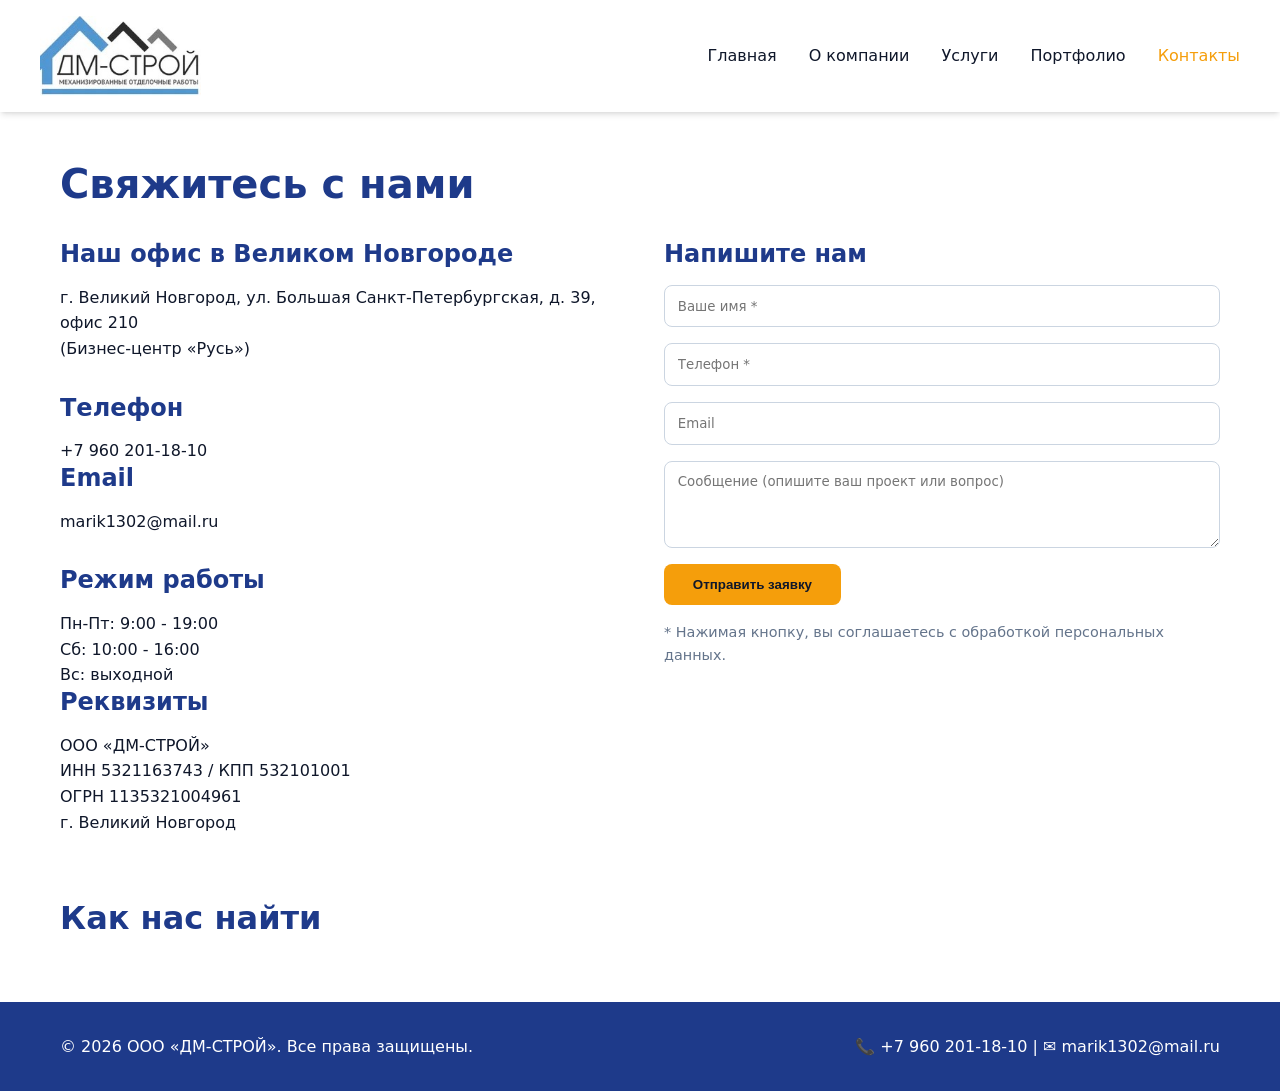
<file: contact.html>
<!DOCTYPE html>
<html lang="ru">
<head>
    <meta charset="UTF-8">
    <meta name="viewport" content="width=device-width, initial-scale=1.0">
    <title>Контакты ДМ-СТРОЙ — строительство в Великом Новгороде</title>
    <link rel="stylesheet" href="style.css">
    <link rel="icon" type="image/x-icon" href="img/favicon.ico">
</head>
<body>
    <header class="site-header">
        <div class="container header-inner">
            <a href="index.html" class="logo">
                <img src="img/logo.jpg" alt="ДМ-СТРОЙ — строительная компания Великий Новгород" style="height: 80px; width: auto;">
            </a>
            <button class="menu-toggle" aria-label="Меню">☰</button>
            <ul class="nav-menu">
                <li><a href="index.html">Главная</a></li>
                <li><a href="about.html">О компании</a></li>
                <li><a href="services.html">Услуги</a></li>
                <li><a href="portfolio.html">Портфолио</a></li>
                <li><a href="contact.html">Контакты</a></li>
            </ul>
        </div>
    </header>

    <main>
        <div class="container">
            <h1>Свяжитесь с нами</h1>
            <div style="display: grid; grid-template-columns: 1fr 1fr; gap: 3rem; margin-top: 2rem;">
                <div>
                    <h3>Наш офис в Великом Новгороде</h3>
                    <p>г. Великий Новгород, ул. Большая Санкт-Петербургская, д. 39, офис 210<br>
                    (Бизнес-центр «Русь»)</p>
                    
                    <h3 style="margin-top: 2rem;">Телефон</h3>
                    <p><a href="tel:+79602011810"> +7 960 201-18-10</a></p>
                    
                    <h3>Email</h3>
                    <p><a href="mailto:marik1302@mail.ru">marik1302@mail.ru</a></p>
                    
                    <h3 style="margin-top: 2rem;">Режим работы</h3>
                    <p>Пн-Пт: 9:00 - 19:00<br>
                    Сб: 10:00 - 16:00<br>
                    Вс: выходной</p>
                    
                    <h3>Реквизиты</h3>
                    <p>ООО «ДМ-СТРОЙ»<br>
                    ИНН 5321163743 / КПП 532101001<br>
                    ОГРН 1135321004961<br>
                    г. Великий Новгород</p>
                </div>
                
                <div>
                    <h3>Напишите нам</h3>
                    <form class="contact-form" id="contactForm" action="https://formspree.io/f/mzdyaoyb" method="POST">
                        <input type="text" name="name" placeholder="Ваше имя *" required>
                        <input type="tel" name="phone" placeholder="Телефон *" required>
                        <input type="email" name="email" placeholder="Email">
                        <textarea name="message" rows="4" placeholder="Сообщение (опишите ваш проект или вопрос)"></textarea>
                        <button type="submit" class="btn btn-primary">Отправить заявку</button>
                        <p style="font-size: 0.9rem; color: var(--gray);">* Нажимая кнопку, вы соглашаетесь с обработкой персональных данных.</p>
                    </form>
                    <div id="formMessage" style="margin-top: 1rem;"></div>
                </div>
            </div>

            <div style="margin-top: 4rem;">
                <h2>Как нас найти</h2>
                <div style="position: relative; overflow: hidden; border-radius: var(--border-radius); box-shadow: var(--box-shadow); max-width: 100%;">
                    <script type="text/javascript" charset="utf-8" async src="https://api-maps.yandex.ru/services/constructor/1.0/js/?um=constructor%3A97998d3c608c92047d03e27f77dd26e197f6d219ab727cd678650426062053b9&amp;width=100%&amp;height=400&amp;lang=ru_RU&amp;scroll=true"></script>
                </div>
            </div>
        </div>
    </main>

    <footer class="site-footer">
        <div class="container footer-inner">
            <p>&copy; 2026 ООО «ДМ-СТРОЙ». Все права защищены.</p>
            <p>📞 +7 960 201-18-10 | ✉️ marik1302@mail.ru</p>
        </div>
    </footer>

    <script src="script.js"></script>
    <script>
        (function() {
            const form = document.getElementById('contactForm');
            if (!form) return;

            form.addEventListener('submit', async function(e) {
                e.preventDefault();

                const msgDiv = document.getElementById('formMessage');
                msgDiv.innerHTML = '<p style="color: #2563eb;">Отправка данных...</p>';

                const formData = new FormData(form);

                try {
                    const response = await fetch(form.action, {
                        method: 'POST',
                        body: formData,
                        headers: {
                            'Accept': 'application/json'
                        }
                    });

                    if (response.ok) {
                        msgDiv.innerHTML = '<p style="color: green;">✅ Спасибо! Ваша заявка отправлена. Мы свяжемся с вами в ближайшее время.</p>';
                        form.reset();
                    } else {
                        const errorData = await response.json();
                        console.error('Formspree error:', errorData);
                        msgDiv.innerHTML = '<p style="color: red;">❌ Ошибка при отправке. Пожалуйста, попробуйте позже или свяжитесь с нами по телефону.</p>';
                    }
                } catch (error) {
                    console.error('Network error:', error);
                    msgDiv.innerHTML = '<p style="color: red;">❌ Сетевая ошибка. Проверьте подключение к интернету.</p>';
                }

                setTimeout(() => {
                    if (msgDiv) msgDiv.innerHTML = '';
                }, 5000);
            });
        })();
    </script>
</body>
</html>
</file>
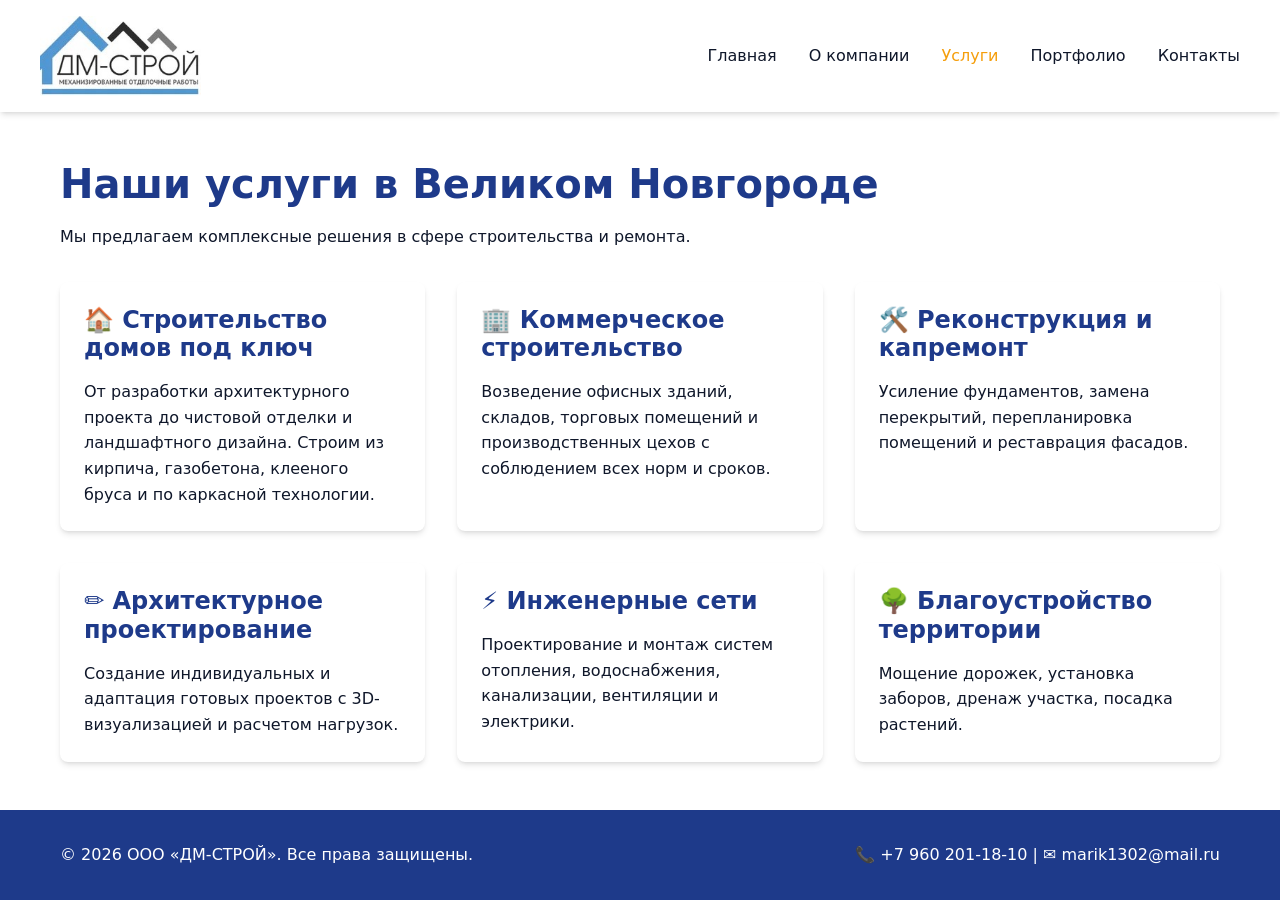
<file: services.html>
<!DOCTYPE html>
<html lang="ru">
<head>
    <meta charset="UTF-8">
    <meta name="viewport" content="width=device-width, initial-scale=1.0">
    <title>Услуги строительства — ДМ-СТРОЙ Великий Новгород</title>
    <link rel="stylesheet" href="style.css">
    <link rel="icon" type="image/x-icon" href="img/favicon.ico">
</head>
<body>
    <header class="site-header">
        <div class="container header-inner">
            <a href="index.html" class="logo">
                <img src="img/logo.jpg" alt="ДМ-СТРОЙ — строительная компания Великий Новгород" style="height: 80px; width: auto;">
            </a>
            <button class="menu-toggle" aria-label="Меню">☰</button>
            <ul class="nav-menu">
                <li><a href="index.html">Главная</a></li>
                <li><a href="about.html">О компании</a></li>
                <li><a href="services.html">Услуги</a></li>
                <li><a href="portfolio.html">Портфолио</a></li>
                <li><a href="contact.html">Контакты</a></li>
            </ul>
        </div>
    </header>

    <main>
        <div class="container">
            <h1>Наши услуги в Великом Новгороде</h1>
            <p style="margin-bottom: 2rem;">Мы предлагаем комплексные решения в сфере строительства и ремонта.</p>
            
            <div class="card-grid">
                <div class="card">
                    <div class="card-content">
                        <h3>🏠 Строительство домов под ключ</h3>
                        <p>От разработки архитектурного проекта до чистовой отделки и ландшафтного дизайна. Строим из кирпича, газобетона, клееного бруса и по каркасной технологии.</p>
                    </div>
                </div>
                <div class="card">
                    <div class="card-content">
                        <h3>🏢 Коммерческое строительство</h3>
                        <p>Возведение офисных зданий, складов, торговых помещений и производственных цехов с соблюдением всех норм и сроков.</p>
                    </div>
                </div>
                <div class="card">
                    <div class="card-content">
                        <h3>🛠️ Реконструкция и капремонт</h3>
                        <p>Усиление фундаментов, замена перекрытий, перепланировка помещений и реставрация фасадов.</p>
                    </div>
                </div>
                <div class="card">
                    <div class="card-content">
                        <h3>✏️ Архитектурное проектирование</h3>
                        <p>Создание индивидуальных и адаптация готовых проектов с 3D-визуализацией и расчетом нагрузок.</p>
                    </div>
                </div>
                <div class="card">
                    <div class="card-content">
                        <h3>⚡ Инженерные сети</h3>
                        <p>Проектирование и монтаж систем отопления, водоснабжения, канализации, вентиляции и электрики.</p>
                    </div>
                </div>
                <div class="card">
                    <div class="card-content">
                        <h3>🌳 Благоустройство территории</h3>
                        <p>Мощение дорожек, установка заборов, дренаж участка, посадка растений.</p>
                    </div>
                </div>
            </div>
        </div>
    </main>

    <footer class="site-footer">
        <div class="container footer-inner">
            <p>&copy; 2026 ООО «ДМ-СТРОЙ». Все права защищены.</p>
            <p>📞 +7 960 201-18-10 | ✉️ marik1302@mail.ru</p>
        </div>
    </footer>

    <script src="script.js"></script>
</body>
</html>
</file>
<file: style.css>
:root {
    --primary: #1e3a8a;
    --secondary: #f59e0b;
    --light: #f8fafc;
    --dark: #0f172a;
    --gray: #64748b;
    --border-radius: 8px;
    --box-shadow: 0 4px 6px -1px rgb(0 0 0 / 0.1), 0 2px 4px -2px rgb(0 0 0 / 0.1);
}

* {
    margin: 0;
    padding: 0;
    box-sizing: border-box;
}

body {
    font-family: 'Inter', system-ui, -apple-system, sans-serif;
    line-height: 1.6;
    color: var(--dark);
    background-color: #ffffff;
    display: flex;
    flex-direction: column;
    min-height: 100vh;
}

h1, h2, h3 {
    font-weight: 700;
    line-height: 1.2;
    margin-bottom: 1rem;
    color: var(--primary);
}

h1 { font-size: 2.5rem; }
h2 { font-size: 2rem; }
h3 { font-size: 1.5rem; }

a {
    text-decoration: none;
    color: inherit;
}

.container {
    max-width: 1200px;
    margin: 0 auto;
    padding: 0 20px;
}

.site-header {
    background: white;
    box-shadow: var(--box-shadow);
    position: sticky;
    top: 0;
    z-index: 100;
}

.header-inner {
    display: flex;
    justify-content: space-between;
    align-items: center;
    padding: 1rem 0;
}

.logo {
    font-size: 1.8rem;
    font-weight: 800;
    color: var(--primary);
    letter-spacing: -0.5px;
}

.logo span {
    color: var(--secondary);
}

.logo img {
    display: block;
    height: 80px;
    width: auto;
}

.nav-menu {
    display: flex;
    gap: 2rem;
    list-style: none;
}

.nav-menu a {
    font-weight: 500;
    transition: color 0.2s;
}

.nav-menu a:hover,
.nav-menu a.active {
    color: var(--secondary);
}

.menu-toggle {
    display: none;
    background: none;
    border: 1px solid var(--gray);
    padding: 0.5rem 1rem;
    border-radius: var(--border-radius);
    cursor: pointer;
    font-size: 1.2rem;
}

main {
    flex: 1;
    padding: 3rem 0;
}

.btn {
    display: inline-block;
    padding: 0.8rem 1.8rem;
    border-radius: var(--border-radius);
    font-weight: 600;
    transition: all 0.2s;
    border: none;
    cursor: pointer;
    text-align: center;
}

.btn-primary {
    background: var(--secondary);
    color: var(--dark);
}

.btn-primary:hover {
    background: #d97706;
    transform: translateY(-2px);
    box-shadow: var(--box-shadow);
}

.btn-outline {
    background: transparent;
    border: 2px solid var(--primary);
    color: var(--primary);
}

.btn-outline:hover {
    background: var(--primary);
    color: white;
}

.card-grid {
    display: grid;
    grid-template-columns: repeat(auto-fit, minmax(280px, 1fr));
    gap: 2rem;
    margin-top: 2rem;
}

.card {
    background: white;
    border-radius: var(--border-radius);
    box-shadow: var(--box-shadow);
    overflow: hidden;
    transition: transform 0.2s;
}

.card:hover {
    transform: translateY(-5px);
}

.card img {
    width: 100%;
    height: 220px;
    object-fit: cover;
    background: #e2e8f0;
}

.card-content {
    padding: 1.5rem;
}

.portfolio-card {
    position: relative;
    overflow: hidden;
    border-radius: var(--border-radius);
    box-shadow: var(--box-shadow);
    background: #000;
}

.portfolio-card .card-image {
    position: relative;
    width: 100%;
    padding-bottom: 75%; /* Соотношение 4:3 */
    overflow: hidden;
}

.portfolio-card .card-image img {
    position: absolute;
    top: 0;
    left: 0;
    width: 100%;
    height: 100%;
    object-fit: cover;
    transition: transform 0.3s ease;
}

.portfolio-card:hover .card-image img {
    transform: scale(1.05);
}

.portfolio-card .card-overlay {
    position: absolute;
    bottom: 0;
    left: 0;
    right: 0;
    background: linear-gradient(to top, rgba(0,0,0,0.8) 0%, rgba(0,0,0,0) 100%);
    color: white;
    padding: 20px 15px 15px;
    text-align: left;
}

.portfolio-card .card-overlay h3 {
    color: white;
    margin-bottom: 5px;
    font-size: 1.3rem;
    line-height: 1.3;
}

.portfolio-card .card-overlay p {
    margin: 0;
    font-size: 0.9rem;
    opacity: 0.9;
}

.site-footer {
    background: var(--primary);
    color: white;
    padding: 2rem 0;
    margin-top: auto;
}

.footer-inner {
    display: flex;
    justify-content: space-between;
    align-items: center;
}

@media (max-width: 768px) {
    h1 { font-size: 2rem; }
    h2 { font-size: 1.6rem; }
    
    .header-inner {
        flex-wrap: wrap;
    }
    
    .menu-toggle {
        display: block;
    }
    
    .nav-menu {
        display: none;
        width: 100%;
        flex-direction: column;
        gap: 1rem;
        padding: 1rem 0;
        text-align: center;
    }
    
    .nav-menu.active {
        display: flex;
    }
    
    .footer-inner {
        flex-direction: column;
        text-align: center;
        gap: 1rem;
    }

    .portfolio-card .card-overlay h3 {
        font-size: 1.1rem;
    }
}

.hero {
    background: linear-gradient(135deg, var(--primary) 0%, #2563eb 100%);
    color: white;
    padding: 4rem 2rem;
    border-radius: var(--border-radius);
    margin-bottom: 3rem;
    text-align: center;
}

.hero h1 {
    color: white;
}

.about-content {
    display: grid;
    grid-template-columns: 1fr 1fr;
    gap: 3rem;
    align-items: center;
}

.contact-form {
    max-width: 600px;
    margin: 0 auto;
    display: flex;
    flex-direction: column;
    gap: 1rem;
}

.contact-form input,
.contact-form textarea {
    padding: 0.8rem;
    border: 1px solid #cbd5e1;
    border-radius: var(--border-radius);
    font-family: inherit;
}

.contact-form button {
    align-self: flex-start;
}
</file>
